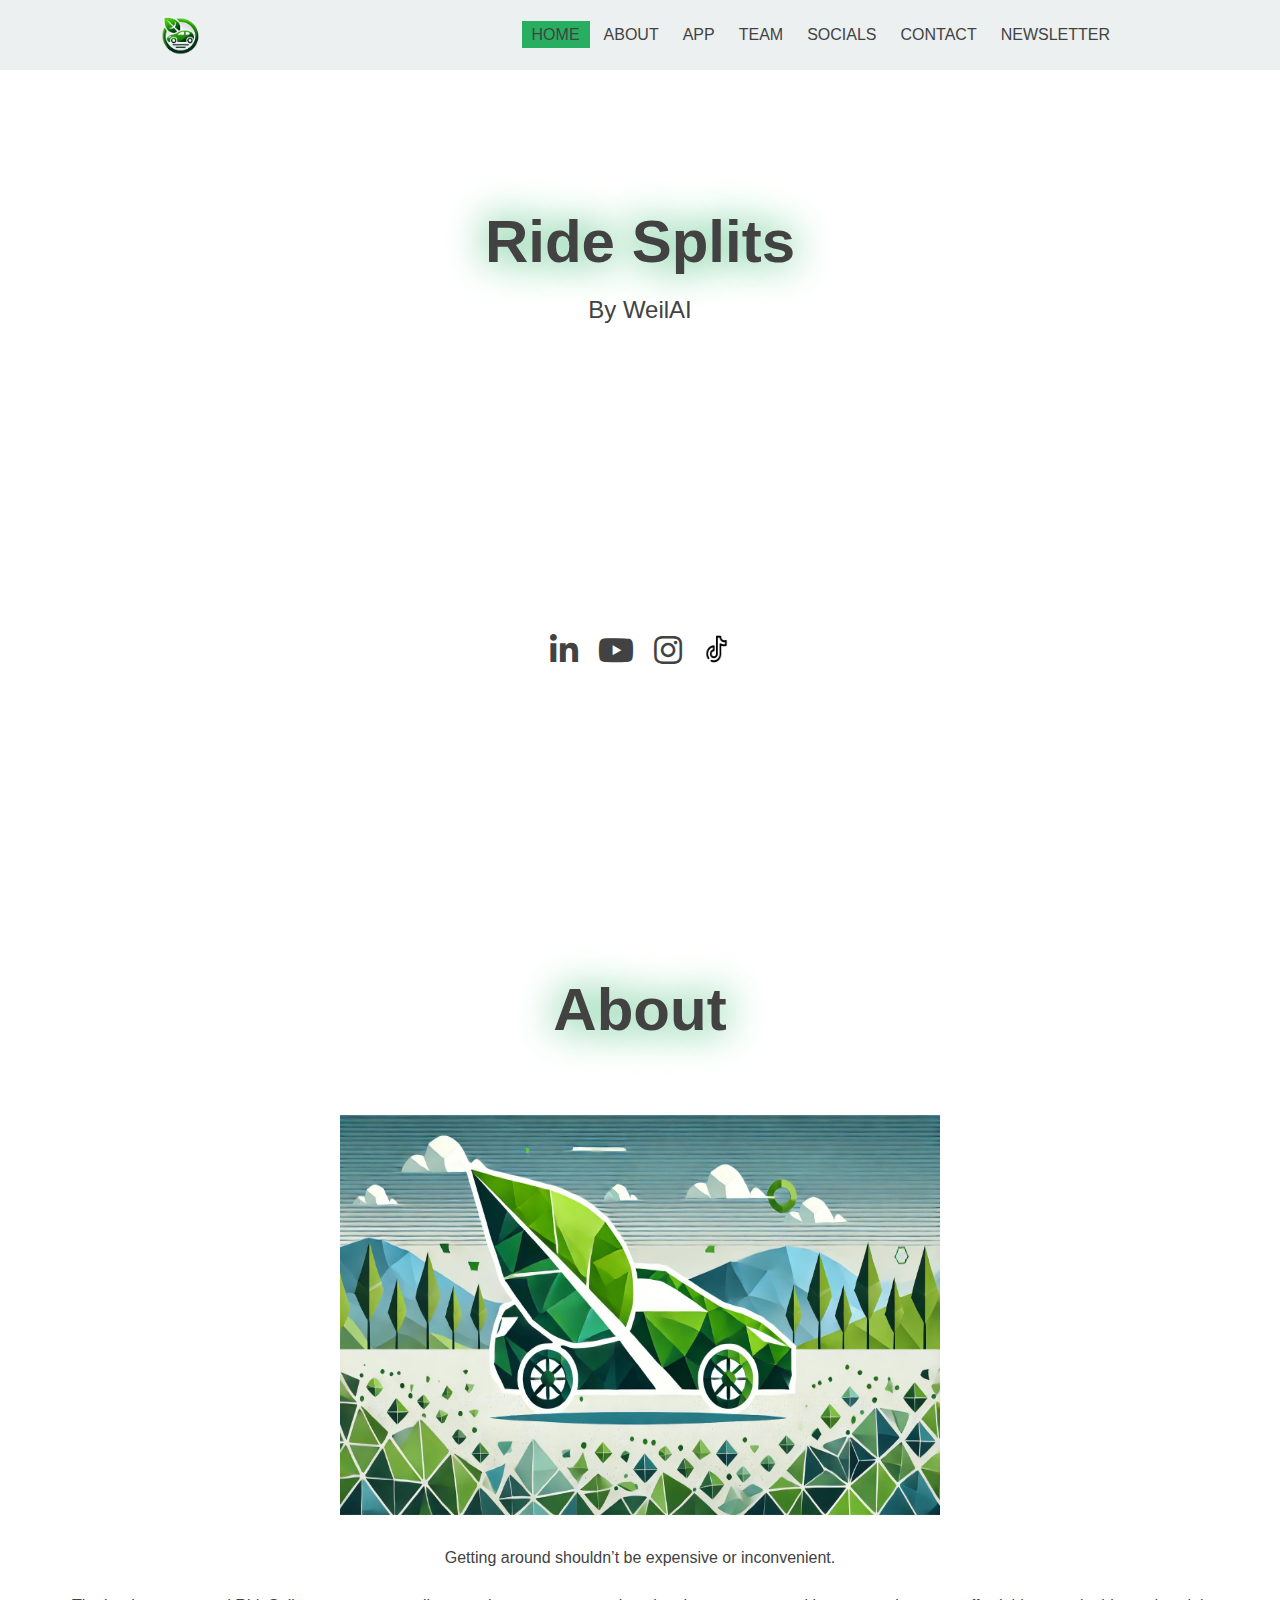
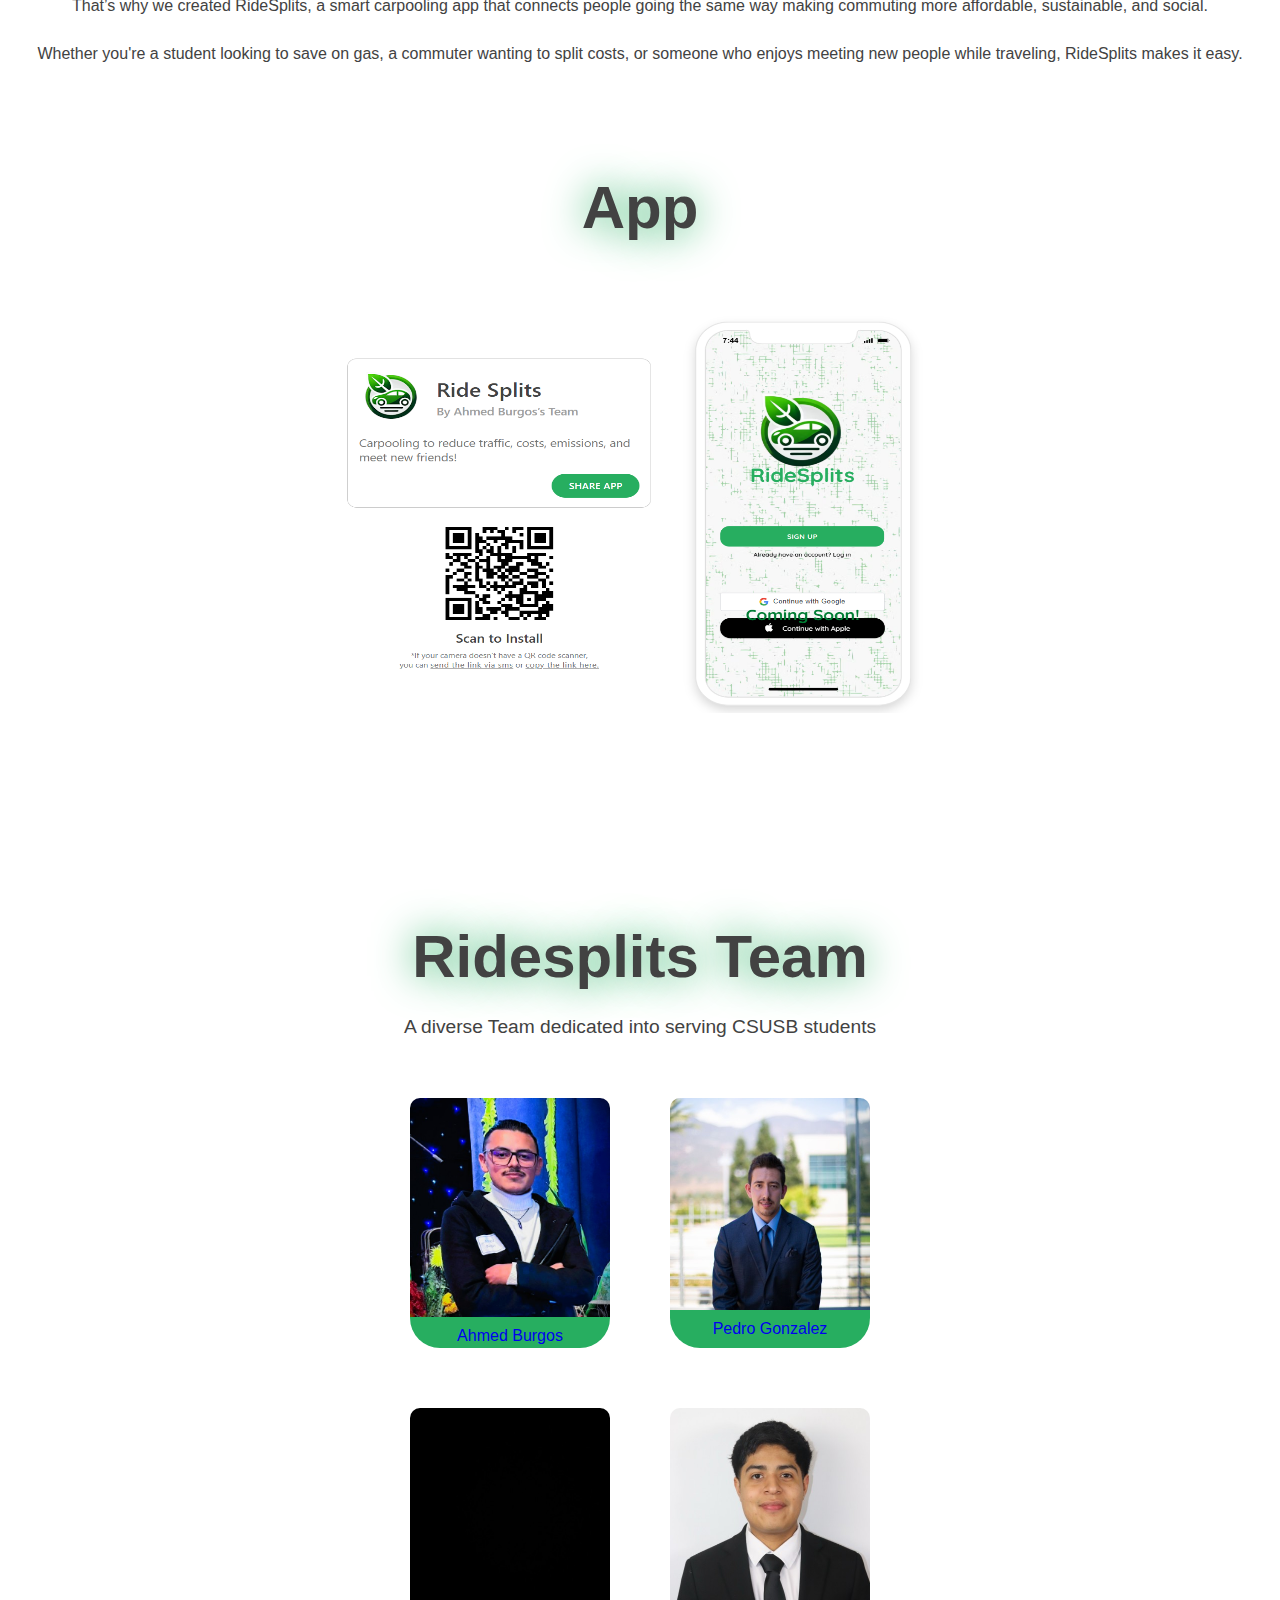
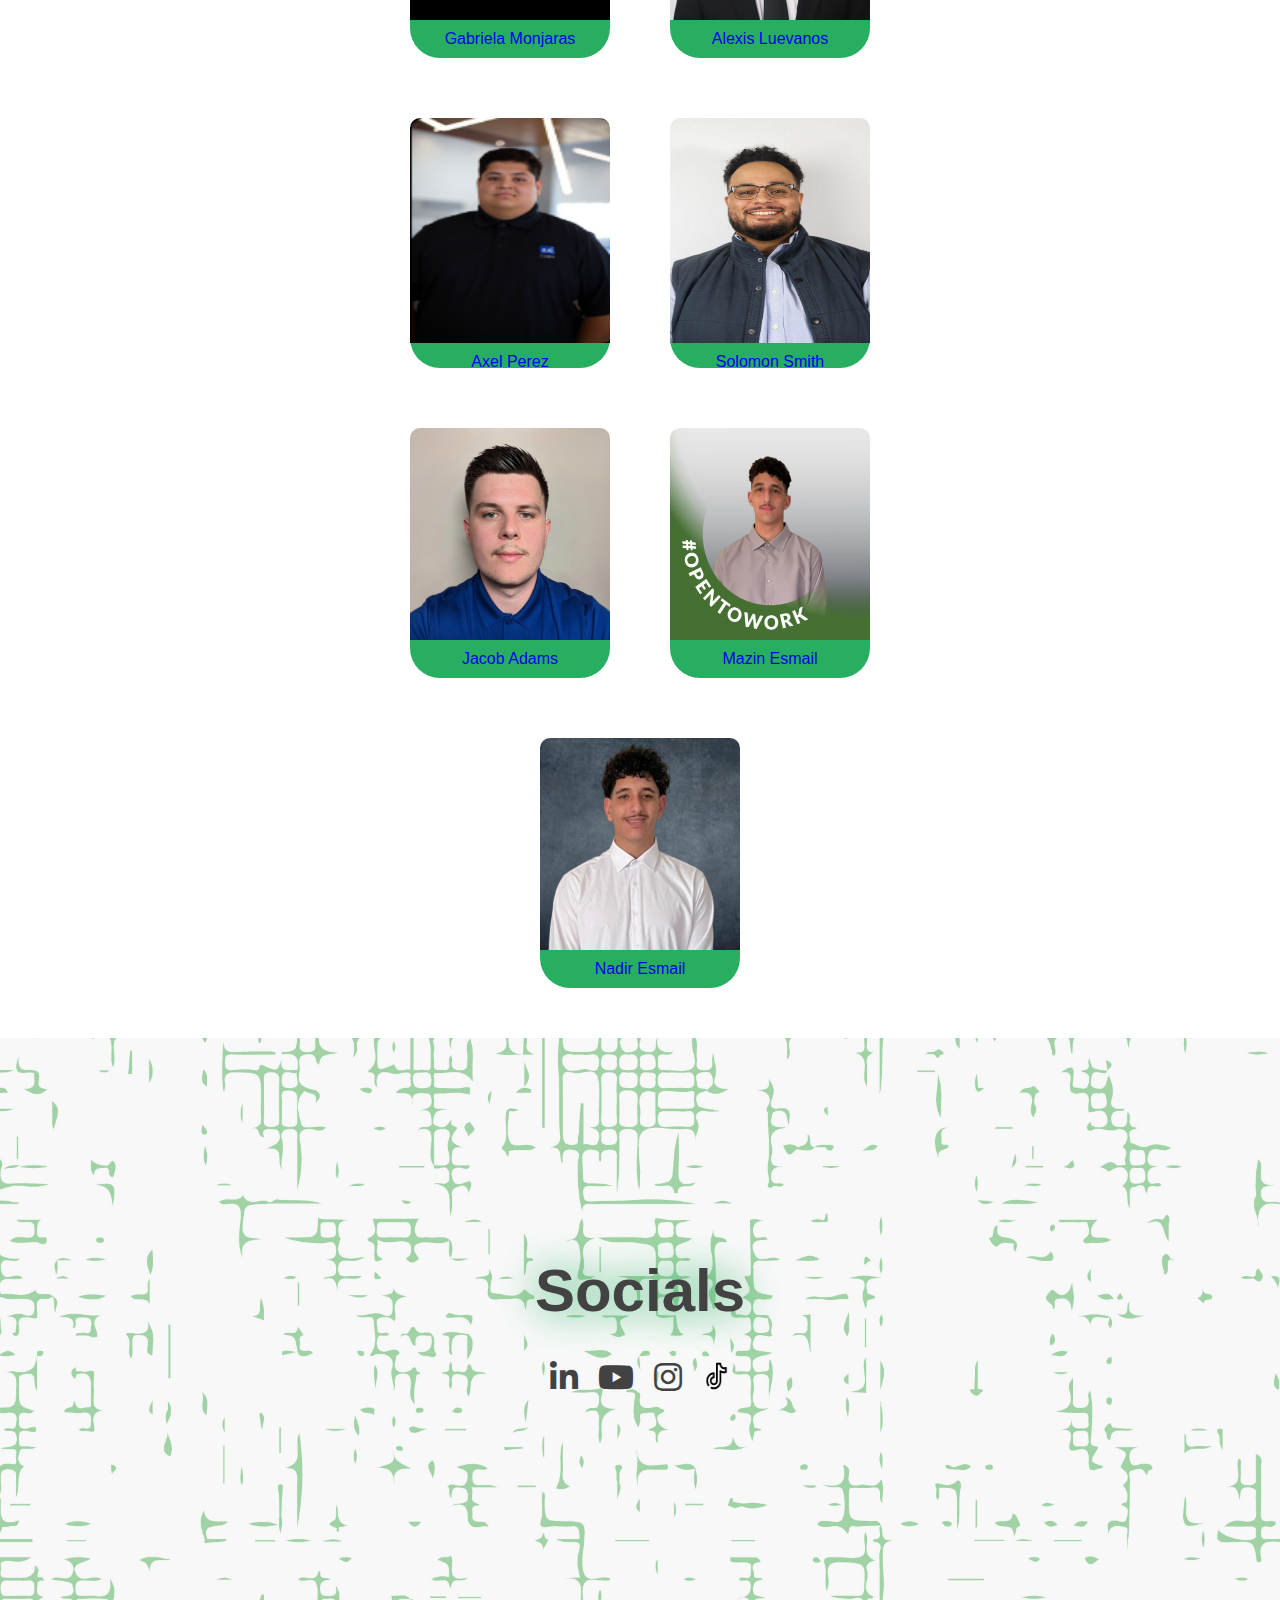
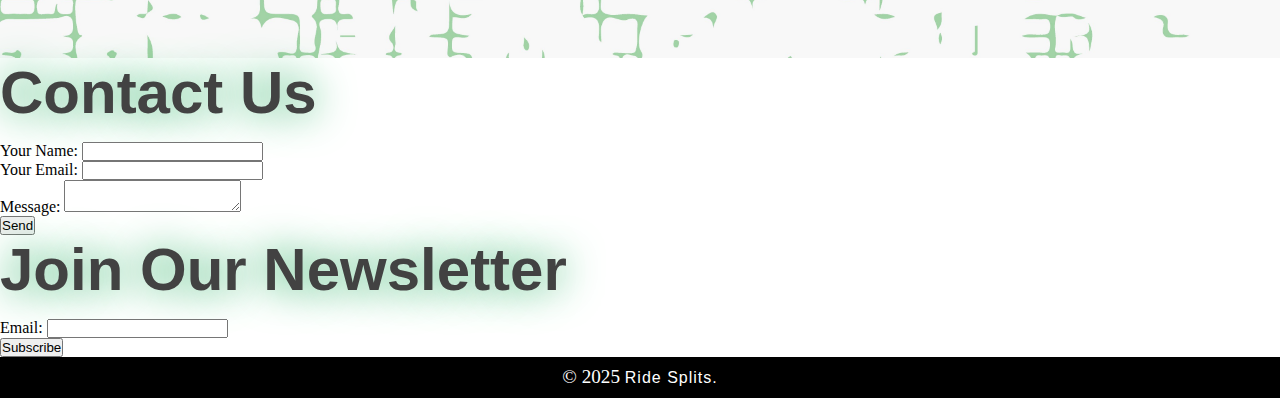
<file: index.html>
<!DOCTYPE html>
<html lang="en">
<head>
	<meta charset="utf-8">
	<meta name="viewport" content="width=device-width">
	<title>Ride Splits</title>
	<link rel="icon" href="images/favicon.ico" type="image/x-icon">
	<meta name="description" content="RideSplits, a smart carpooling app that connects people going the same way making commuting more affordable, sustainable, and social.">
	<link rel="canonical" href="https://ridesplits.com">
	<link rel="stylesheet" href="style.css">
	<link rel="stylesheet" href="https://use.fontawesome.com/releases/v5.13.0/css/all.css">
	<link href="https://fonts.googleapis.com/css2?family=Quicksand&display=swap" rel="stylesheet">
	<script src="https://ajax.googleapis.com/ajax/libs/jquery/3.5.1/jquery.min.js"></script>
	<script src="https://identity.netlify.com/v1/netlify-identity-widget.js"></script>
	<meta http-equiv="Content-Security-Policy"
	        content="default-src 'self';
	                 script-src 'self' https://*.github.io https://github.com https://ajax.googleapis.com https://www.youtube-nocookie.com;
	                 connect-src 'self';
	                 style-src 'self' 'unsafe-inline' https://fonts.googleapis.com https://use.fontawesome.com https://*.github.io https://github.com;
	                 font-src 'self' https://fonts.gstatic.com https://use.fontawesome.com;
	                 frame-src https://*.github.io https://www.github.com https://www.youtube.com https://www.youtube-nocookie.com;
			 img-src 'self' https:;
	                 object-src 'none';
	                 base-uri 'self';
	                 form-action 'self';
	                 upgrade-insecure-requests;">
</head>
    <body>
	  
        <div class="container">
	  
		<!--────────────────Header───────────────-->
			<header>
				<a class="logo" href="#home">
					<img src="images/RideSplitsLogo.png" alt="ridesplits logo" />
				</a>
				<nav>
					<ul class="nav-bar">
						<li><a class="nav-link active" href="#home">Home</a></li>
						<li><a class="nav-link" href="#about">About</a></li>
						<li><a class="nav-link" href="#app">App</a></li>
						<li><a class="nav-link" href="#team">Team</a></li>
						<li><a class="nav-link" href="#social">Socials</a></li>
						<li><a class="nav-link" href="#contact">Contact</a></li>
						<li><a class="nav-link" href="#newsletter">Newsletter</a></li>

					</ul>
					<!--Mainly for mobile-->
					<div class="hamburger">
						<div class="line1"></div>
						<div class="line2"></div>
						<div class="line3"></div>
					</div>
				</nav>
			</header>
			<main>
				<!--─────────────────Home────────────────-->
				<div id="home">
					<section class="intro">
						<h1>Ride Splits</h1>
						<p>By WeilAI</p>
						<iframe id="main-video" width="500" height="280" title="Ridesplits promotional video explaining the benefits of using Ridesplits to save money while commuting" src="https://www.youtube-nocookie.com/embed/lGcBsv4K91I" frameborder="0" allow="accelerometer; clipboard-write; encrypted-media; gyroscope; picture-in-picture" allowfullscreen></iframe>

						<!--────social media links─────-->

						<div class="social-media">
							<a href="https://www.linkedin.com/company/ride-splits/" target="_blank"><i title="Ridesplits linkedin icon link" class='fab fa-linkedin-in'></i></a>
							<a href="https://www.youtube.com/channel/UCM7FNICm0z9KN8mFeXAyyPQ" target="_blank"><i title="Ridesplits youtube channel icon link" class="fab fa-youtube"></i></a>
							<a href="https://instagram.com/ride_splits" target="_blank"><i title="Ridesplits instagram profile icon link" class='fab fa-instagram'></i></a>
							<a id="tiktok" href="https://www.tiktok.com/@ride_splits?_t=ZT-8vZgaa2KAvr&_r=1" target="_blank"><img width="28" height="32" src="images/tiktokIcon.png" alt="ridesplit tiktok channel link"/></a>
						</div>
					</section>
				</div>


				<!----About-->

				<div id="about">
					<h3>About</h3>
					<img id="app-img" width="600" height="400" src="images/rsArt.jpg" alt="ridesplit logo car graphics">
					<p>
						Getting around shouldn’t be expensive or inconvenient. <br />That’s why we created RideSplits, a smart carpooling app that connects people going the same way making commuting more affordable, sustainable, and social. <br>Whether you're a student looking to save on gas, a commuter wanting to split costs, or someone who enjoys meeting new people while traveling, RideSplits makes it easy.
					</p>
					<a href="https://gofund.me/27c4f2e3" target="_blank" <img width="150" height="100" src="/images/goFundMe.png" alt="ridesplits gofundme page link"><a/>
				</div>

				<!--──────────────Contact────────────────-->
				<div id="app">
					<h3>App</h3>
					<a href="https://ride-splits.adalo.com/ridesplits" target="_blank"> <img id="app-img" width="600" height="400" src="/images/app.png" alt="Ridesplits Adalo qr code and app home screeen preview"> </a>
				</div>

				<!--───────────────Team───────────────-->
				<div id="team">
					<h3>Ridesplits Team</h3>
					<p>A diverse Team dedicated into serving CSUSB students</p>
					<div class="work-box">
						<div class="work">
							<!--───────────────card───────────────-->
							<div class="card">
								<img class="work-img" src="images/Ahmed3.jpeg" alt="Image of ridesplits founder Ahmed Burgos">
								<a href="https://www.linkedin.com/in/ahmed-sahlem-burgos-nagi-77b63b282/" target="_blank">
									<!--Link to project-->
									<div class="work-content">Ahmed Burgos</div>
								</a>
							</div>
							<div class="card">
								<img class="work-img" src="images/Pedro Gonzalez.jpg" alt="Image of Pedro Gonzalez, ridesplits developer">
								<a href="https://www.linkedin.com/in/pedro-gonzalez-csusb/" target="_blank">
									<!--Link to project-->
									<div class="work-content">Pedro Gonzalez</div>
								</a>
							</div>
							<div class="card">
								<img class="work-img" src="images/gaby.jpg" alt="Image of Gabriel Monjaras, ridesplits marketing">
								<a href="https://www.linkedin.com/in/gabriela-monjaras-4aaa81197/" target="_blank">
									<!--Link to project-->
									<div class="work-content">Gabriela Monjaras</div>
								</a>
							</div>
							<div class="card">
								<img class="work-img" src="images/AlexisL.jpg" alt="Image of Alexis Luevanos aka el guapo, ridesplits developer">
								<a href="https://www.linkedin.com/in/alexisluevanos11/" target="_blank">
									<!--Link to project-->
									<div class="work-content">Alexis Luevanos</div>
								</a>
							</div>
							<div class="card">
								<img class="work-img" src="images/Axel.png" alt="Image of Axel Perez, ridesplits developer">
								<a href="https://www.linkedin.com" target="_blank">
									<!--Link to project-->
									<div class="work-content">Axel Perez<br></div>
								</a>
							</div>
							<div class="card">
								<img class="work-img" src="images/Solomon1.jpg" alt="Image of Solomon Smith ridesplits developer">
								<a href="https://www.linkedin.com/in/solomonsmithdev/" target="_blank">
									<!--Link to project-->
									<div class="work-content">Solomon Smith</div>
								</a>
							</div>
							<div class="card">
								<img class="work-img" src="images/Jacob.jpg" alt="Image of Jacob Adams ridesplits developer">
								<a href="https://www.linkedin.com/in/jacob-s-adams/" target="_blank">
									<!--Link to project-->
									<div class="work-content">Jacob Adams</div>
								</a>
							</div>
							<div class="card">
								<img class="work-img" src="images/Mazin.jpg" alt="Image of Mazin Esmail, ridesplits developer">
								<a href="https://www.linkedin.com/in/mazin-e/" target="_blank">
									<!--Link to project-->
									<div class="work-content">Mazin Esmail</div>
								</a>
							</div>
							<div class="card">
								<img class="work-img" src="images/Nadir.jpg" alt="Image of Nadir Esmail, ridesplits developer">
								<a href="https://www.linkedin.com/in/nadiresmail/" target="_blank">
									<!--Link to project-->
									<div class="work-content">Nadir Esmail</div>
								</a>
							</div>
						</div>
					</div>
				</div>

				<div id="social">
					<!--────social media links─────-->
					<h3>Socials</h3>
					<div class="social-media">
						<a href="https://www.linkedin.com/company/ride-splits/" target="_blank"><i title="ridesplits linkedin icon link" class='fab fa-linkedin-in'></i></a>
						<a href="https://www.youtube.com/channel/UCM7FNICm0z9KN8mFeXAyyPQ" target="_blank"><i title="ridesplits youtube channel icon link" class="fab fa-youtube"></i></a>
						<a href="https://instagram.com/ride_splits" target="_blank"><i title="ridesplits instagram profile icon link" class='fab fa-instagram'></i></a>
						<a id="tiktok" href="https://www.tiktok.com/@ride_splits?_t=ZT-8vZgaa2KAvr&_r=1" target="_blank"><img width="28" height="32" src="images/tiktokIcon.png" alt="ridesplit tiktok channel link"/></a>
					</div>
				</div>

				<div id="contact">
					<h3>Contact Us</h3>
					<form name="contact" method="POST" data-netlify="true" onsubmit="return handleSubmit(event)">
					  <input type="hidden" name="form-name" value="contact">
					  <p>
						<label>Your Name: <input type="text" name="name" required></label>
					  </p>
					  <p>
						<label>Your Email: <input type="email" name="email" required></label>
					  </p>
					  <p>
						<label>Message: <textarea name="message" required></textarea></label>
					  </p>
					  <p>
						<button type="submit">Send</button>
					  </p>
					</form>
					<p id="thank-you-message" style="display:none; color: green; font-weight: bold;">
					  Thank you for submitting your message. We will get back to you shortly.
					</p>
				  </div>
				  
				  <div id="newsletter">
					<h3>Join Our Newsletter</h3>
					<form name="newsletter" method="POST" data-netlify="true" onsubmit="return handleNewsletterSubmit(event)">
					  <input type="hidden" name="form-name" value="newsletter">
					  <p>
						<label>Email: <input type="email" name="email" required></label>
					  </p>
					  <p>
						<button type="submit">Subscribe</button>
					  </p>
					</form>
					<p id="newsletter-confirmation" style="display: none; color: green; font-weight: bold;">
					  Thanks for subscribing!
					</p>
				  </div>

			</main>
	  <footer class="copyright">© 2025 
		  <a href="" target="_blank"> Ride Splits.</a>
     </footer>
  </div>
  	<script src="script.js"></script>
	<script>
		if (window.netlifyIdentity) {
		window.netlifyIdentity.on("init", (user) => {
			if (!user) {
			window.netlifyIdentity.on("login", () => {
				document.location.href = "/admin/";
			});
			}
		});
		}
	</script>
	<script>
		function handleSubmit(event) {
		  event.preventDefault(); // Prevent default form submission
		  const form = event.target;
	  
		  fetch("/", {
			method: "POST",
			headers: { "Content-Type": "application/x-www-form-urlencoded" },
			body: new URLSearchParams(new FormData(form)).toString()
		  })
		  .then(() => {
			form.style.display = "none";
			document.getElementById("thank-you-message").style.display = "block";
		  })
		  .catch((error) => {
			alert("Submission failed: " + error);
		  });
	  
		  return false;
		}
	</script>
	<script>
		function handleNewsletterSubmit(event) {
		  event.preventDefault();
		  const form = event.target;
		  fetch("/", {
			method: "POST",
			headers: { "Content-Type": "application/x-www-form-urlencoded" },
			body: new URLSearchParams(new FormData(form)).toString()
		  })
		  .then(() => {
			form.style.display = "none";
			document.getElementById("newsletter-confirmation").style.display = "block";
		  })
		  .catch((error) => {
			alert("Subscription failed: " + error);
		  });
	  
		  return false;
		}
	  </script>
	  
  </body>
</html>
</file>
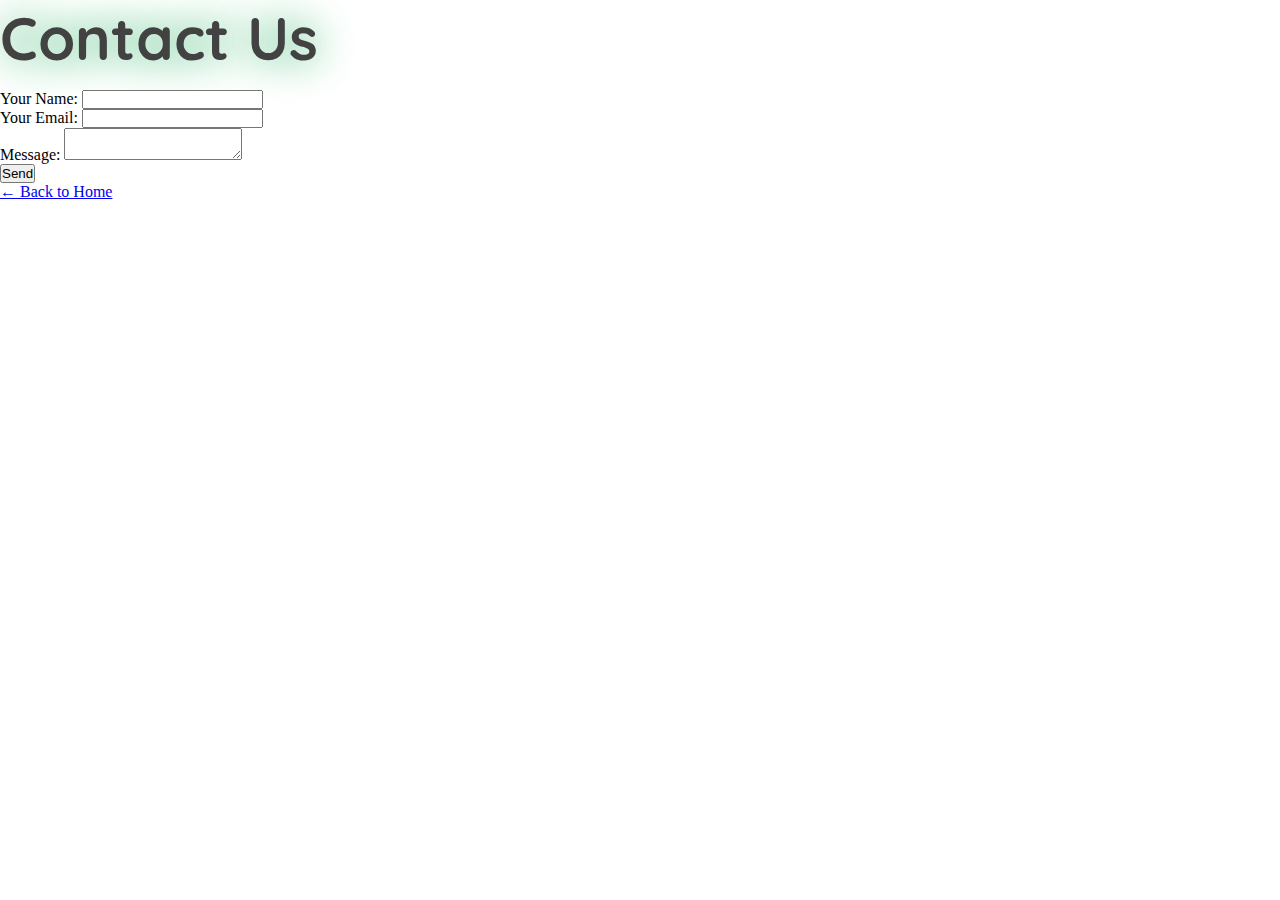
<file: contact.html>
<!DOCTYPE html>
<html lang="en">
<head>
  <meta charset="UTF-8" />
  <meta name="viewport" content="width=device-width, initial-scale=1.0">
  <title>Contact Us</title>
  <link rel="stylesheet" href="style.css">
</head>
<body>
  <h1>Contact Us</h1>

  <form name="contact" method="POST" data-netlify="true" action="/thank-you.html">
    <input type="hidden" name="form-name" value="contact">
    <p>
      <label>Your Name: <input type="text" name="name" required></label>
    </p>
    <p>
      <label>Your Email: <input type="email" name="email" required></label>
    </p>
    <p>
      <label>Message: <textarea name="message" required></textarea></label>
    </p>
    <p>
      <button type="submit">Send</button>
    </p>
  </form>

  <a href="/">← Back to Home</a>
</body>
</html>
</file>
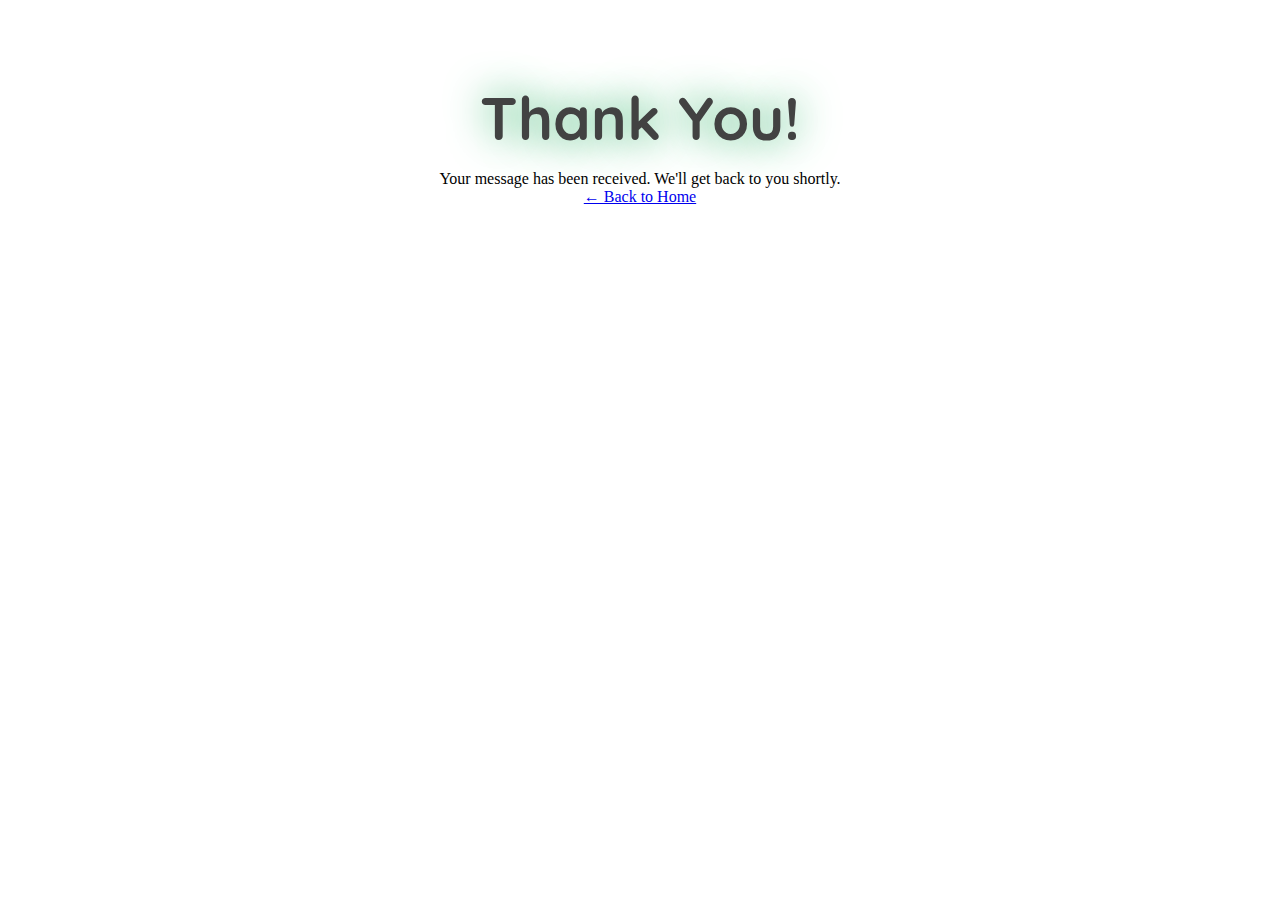
<file: thank-you.html>
<!DOCTYPE html>
<html lang="en">
<head>
  <meta charset="UTF-8" />
  <title>Thank You</title>
  <link rel="stylesheet" href="style.css">
</head>
<body>
  <div style="text-align: center; padding: 80px;">
    <h1>Thank You!</h1>
    <p>Your message has been received. We'll get back to you shortly.</p>
    <a href="/">← Back to Home</a>
  </div>
</body>
</html>
</file>
<file: style.css>
@import url('https://fonts.googleapis.com/css2?family=Quicksand&display=swap');

:root {
	--main-background: (255,255,255);
	--main-fonts-color: #424242;
	--main-decor-color: #27AE60;
	--main-header-background: #ECF0F1;
	--main-font-family: 'Quicksand', sans-serif;
}

*{
	margin: 0;
	padding: 0;
	scroll-behavior: smooth;
}

main {
	padding: 0;
	width: 100%;
	height: 100%;
	background: var(--main-background); 
	
}

/*────────────────── 
       header
──────────────────*/

header{
	margin: 0 auto;
	width: 100%;
	height: 70px;
	display: flex;
    align-items: center; 
	justify-content: space-around; 
    background: transparent;
	position: fixed;
	top: 0;
	transition: 0.3s;
	z-index: 5;
}
.nav-show{
	opacity: 0;
}

header:hover{
	opacity: 1;
	background: var(--main-header-background);
}

.logo img{
	padding-top: 5px;
	height: 50px;
	cursor: pointer;
}

.nav-bar{
	list-style:none;
	position: relative;
	display: inline-flex;
}

a.nav-link{
	margin: 2px;
	padding: 5px 10px;
	text-decoration: none;
	color: var(--main-fonts-color);
	font-family: var(--main-font-family);
	cursor: pointer;
	text-transform: uppercase;
}

.active{
	background: var(--main-decor-color);
}

.nav-link:hover {
	color: black;
    background: var(--main-decor-color);
}

/*──────────────────
       home
──────────────────*/

#home {
    margin: auto;
    height: 100vh;
    color: var(--main-fonts-color);
    display: flex;
    flex-direction: column;
    align-items: center;
    justify-content: space-evenly;
    /*	we have to make a better background image for this section 
    background-image: url("images/stylish_hatching_grunge_pattern.jpg");
    background-size: cover;*/
}

	#home .filter {
		background: url('images/stylish_hatching_grunge_pattern.jpg');
		position: absolute;
		top: 0px;
		bottom: 0;
		left: 0;
		right: 0;
		opacity: 0;
	}

.intro {
	text-align: center;
	color: var(--main-fonts-color);
	z-index: 1;
	margin: auto;
	padding: 20px;
}

.intro p {
	margin: 5px;
	font-size: 1.5rem;
	font-family: var(--main-font-family);
	text-align: center;
}

 h1 , h3{
	padding-bottom: 15px;
    letter-spacing: normal;
    font-family: var(--main-font-family);
	font-style: normal;
	font-size: 60px;
	color: var(--main-fonts-color);
	text-shadow: 0px 0px 40px var(--main-decor-color);
}


/*──────────────────
    social media
──────────────────*/

.social-media {
	padding: 10px;
	display: flex;
	position: center;
	/* align-items: space-around; */
	justify-content: center;
}

.social-media a {
	margin: 10px;
	font-size: 2rem;
	text-align: center;
	display: inline-block;
	color: var(--main-fonts-color);
}

.social-media a i{
	cursor: pointer;
}

.social-media  a:hover {
	color: var(--main-decor-color);
	text-shadow: 0 0 50px var(--main-decor-color);
}

/*──────────────────
      team
──────────────────*/

#team{
	margin-top:100px;
    height: 100%;
	display: flex;
	flex-direction: column;
	align-items: center;
    justify-content: center;
	text-align:center;
	color: var(--main-fonts-color);
}
#team h3{
    padding-top: 70px;
}
#team p{
	font-family: var(--main-font-family);
	font-size:1.2rem;
	padding: 10px;
}

.work{
	display: flex; 
	flex: 1;
    flex-wrap: wrap;
    justify-content:center;
	align-items: center;
	padding: 20px;
}

.card{
	display: flex;
	flex-direction: column;
	margin: 30px;
	width: 200px;
	height:250px;
	border-radius:30px;
    background:var(--main-decor-color);
}

.card img{
	width: 100%;
	height:90%;
	border-radius:10px 10px 0px 0px;
}

.card .work-content{
	text-align: center;
	padding: 10px 10px;
	font-size: 1rem;
	/*(color: var(--main-fonts-color); */
	font-family: var(--main-font-family);
	cursor: pointer;
}

.card a{
	text-decoration: none;
}

.card .work-content:hover{
    color:#202020;
}

	.card:hover {
		box-shadow: 0 0 1.5rem gray;
		width: 240px;
		height: 270px;
	}

/*──────────────────
      About
──────────────────*/

#about {
	margin: auto;
	padding: 20px;
	height: 100%;
	align-items: center;
	text-align: center;
	font-family: var(--main-font-family);
	line-height: 3;
	color: var(--main-fonts-color);
}

.gfm-embed {
    padding: 2em;
}
/*──────────────────
      app
──────────────────*/
#app {
	margin: auto;
	padding: 20px;
	height: 100%;
	align-items: center;
	text-align: center;
	font-family: var(--main-font-family);
	line-height: 3;
	color: var(--main-fonts-color);
}

	/*──────────────────
      Socials
──────────────────*/
	#social {
		margin: auto;
		padding-bottom: 20px;
		height: 600px;
		display: flex;
		flex-direction: column;
		align-items: center;
		justify-content: center;
		color: var(--main-fonts-color);
		background-image: url("images/stylish_hatching_grunge_pattern.jpg");
		background-size: cover
	}
	
#social p{
	padding:10px;
	text-align:center;
	font-size:1.2rem;
	font-family: var(--main-font-family);
}

/*────────────────── 
       footer
──────────────────*/

footer {
	width: 100%;
	height: 100%;
    background-color: black;
	color:var(--main-background)
}

.copyright {
	color: #fff;
	font-size: 1.2rem;
	line-height: 40px;
	text-align: center;
}

.copyright a{
	color: #fff;
	font-size: 1rem;
	letter-spacing: 1px;
    text-decoration: none;
	font-family: var(--main-font-family);
}

.copyright a:hover{
	color: var(--main-decor-color);
}

/*──── hr ─────*/

hr {
    background: var(--main-decor-color);
	margin: 2px;
	height: 3px;
	width: 150px;
    border-radius:5px;
	border: hidden;
	margin-inline-start: auto;
    margin-inline-end: auto;
}

/*────────────────── 
     Scrollbar
──────────────────*/
::-webkit-Scrollbar{
    width: 5px; 
	background: rgba(5,5,5,1);
}
::-webkit-Scrollbar-thumb{
	border-radius: 10px;
	background: var(--main-decor-color);
	box-shadow: inset 0 0 20px var(--main-decor-color);
}
::-webkit-Scrollbar-track{
	margin-top: 80px;
	border-radius: 10px;
}

/*────────────────── 
     hamburger
──────────────────*/
.hamburger {
	display: none;
}

.hamburger div{
	width: 30px;
	height: 3px;
	background: #dbdbdb;
	margin: 5px;
	transition:all 0.3s ease;
}

.toggle .line1{
	transform: rotate(-45deg) translate(-5px,6px);
}

.toggle .line2{
	opacity: 0;
}

.toggle .line3{
	transform: rotate(45deg) translate(-5px,-6px);
}

@keyframes navLinkFade{
	from{
		opacity:0;
		transform: translateX(50px);
	}
	to{
		opacity: 1;
		transform:translateX(0px);
	}
}

/*────────────────── 
    media queries
──────────────────*/

@media only screen and (max-width: 1484px) and (min-width: 1214px) {
	.work{
        padding:20px 20%;
    }
}
@media only screen and (max-width: 1214px) and (min-width: 1000px) {
	.work{
        padding:20px 12%;
    }
}


@media only screen and (max-width: 500px) {

	#home, #projects, #contact{
        overflow-x: hidden;
	}
	header{
		background-color: var(--main-header-background);
	}
	.logo{
		position:absolute;
		top: 2px;
		left: 30px;
	}

	#main-video{
		width:150px;
		height:100px;
	}
	#app-img{
		width:350px;
		height:250px;
	}
	
	.nav-show{
		opacity: 1;
	}	 
	.nav-bar{
		position:fixed;
		top: 0px;
		right:0;
		width:60%;
		height: 100vh;
		display:flex;
		flex-direction: column;
		align-items: center;
		justify-content:space-evenly;
		background:var(--main-header-background);
		transform:translateX(100%);
		transition: transform 0.5s ease-in;
		z-index: -1;
	}
	.hamburger{
		position:absolute;
		top: 17px;
		right: 25%;
		display: block;
		cursor:pointer;
		z-index: 5;
	}	
	.nav-bar li{
		opacity:0;
	}
}

.nav-active{
	transform:translateX(0%);
}
</file>
